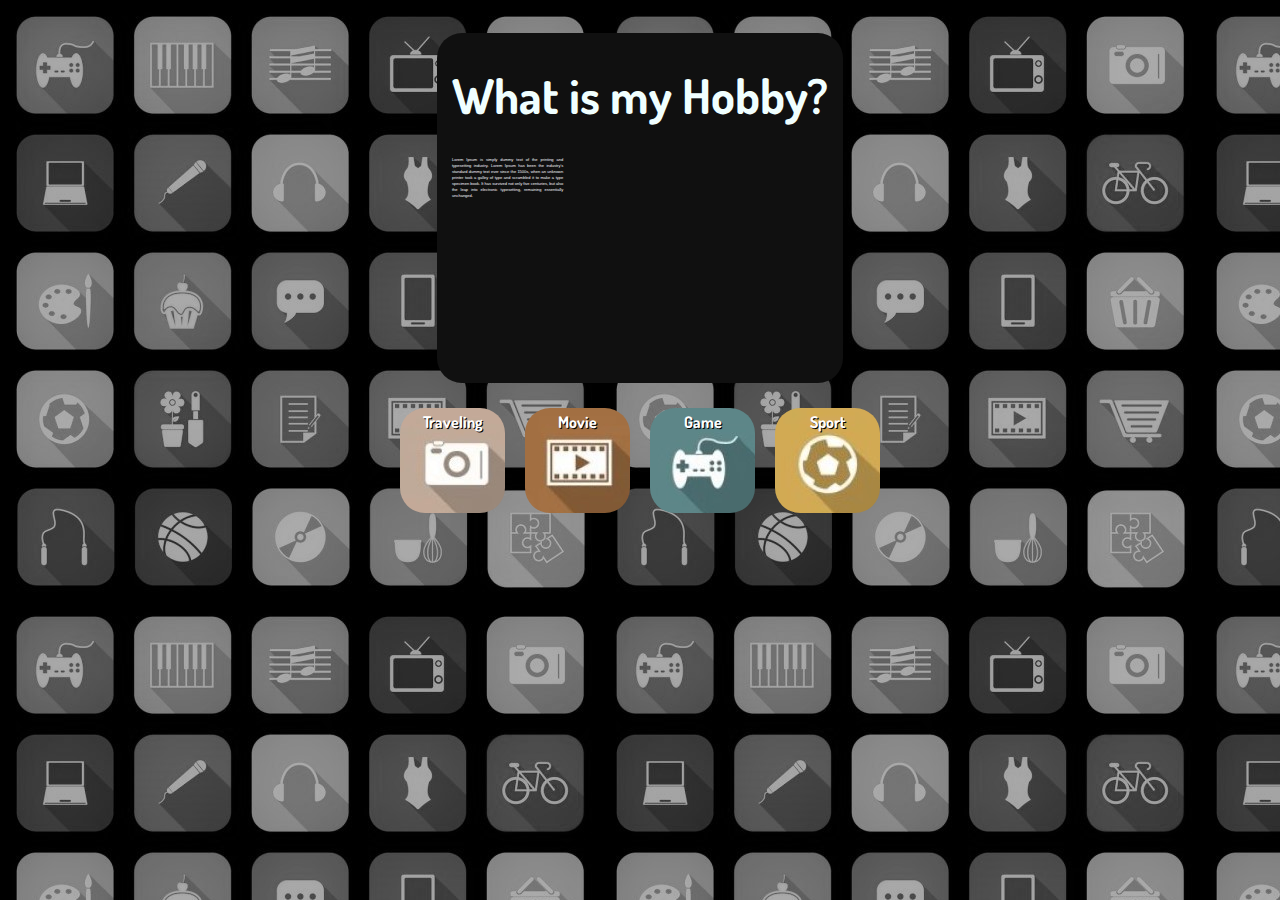
<file: index.html>
<!DOCTYPE html>
<html lang="en">
<head>
    <meta charset="UTF-8">
    <meta http-equiv="X-UA-Compatible" content="IE=edge">
    <meta name="viewport" content="width=device-width, initial-scale=1.0">
    <link rel="stylesheet" href="css/main.css">
    <title>My Hobby</title>
</head>
<body>
    <section id="title">
    <div class="container">
            <h1>What is my Hobby?</h1>
            <p>Lorem Ipsum is simply dummy text of the printing and typesetting industry. Lorem Ipsum has been the industry's standard dummy text ever since the 1500s, when an unknown printer took a galley of type and scrambled it to make a type specimen book. It has survived not only five centuries, but also the leap into electronic typesetting, remaining essentially unchanged.</p>
    </div>
    </section>
    <section id="hobby">
        <a href="#" class="travelling">Traveling</a>
        <a href="#" class="movie">Movie</a>
        <a href="game.html" class="game">Game</a>
        <a href="#" class="sport">Sport</a>
    </section>
</body>
</html>
</file>
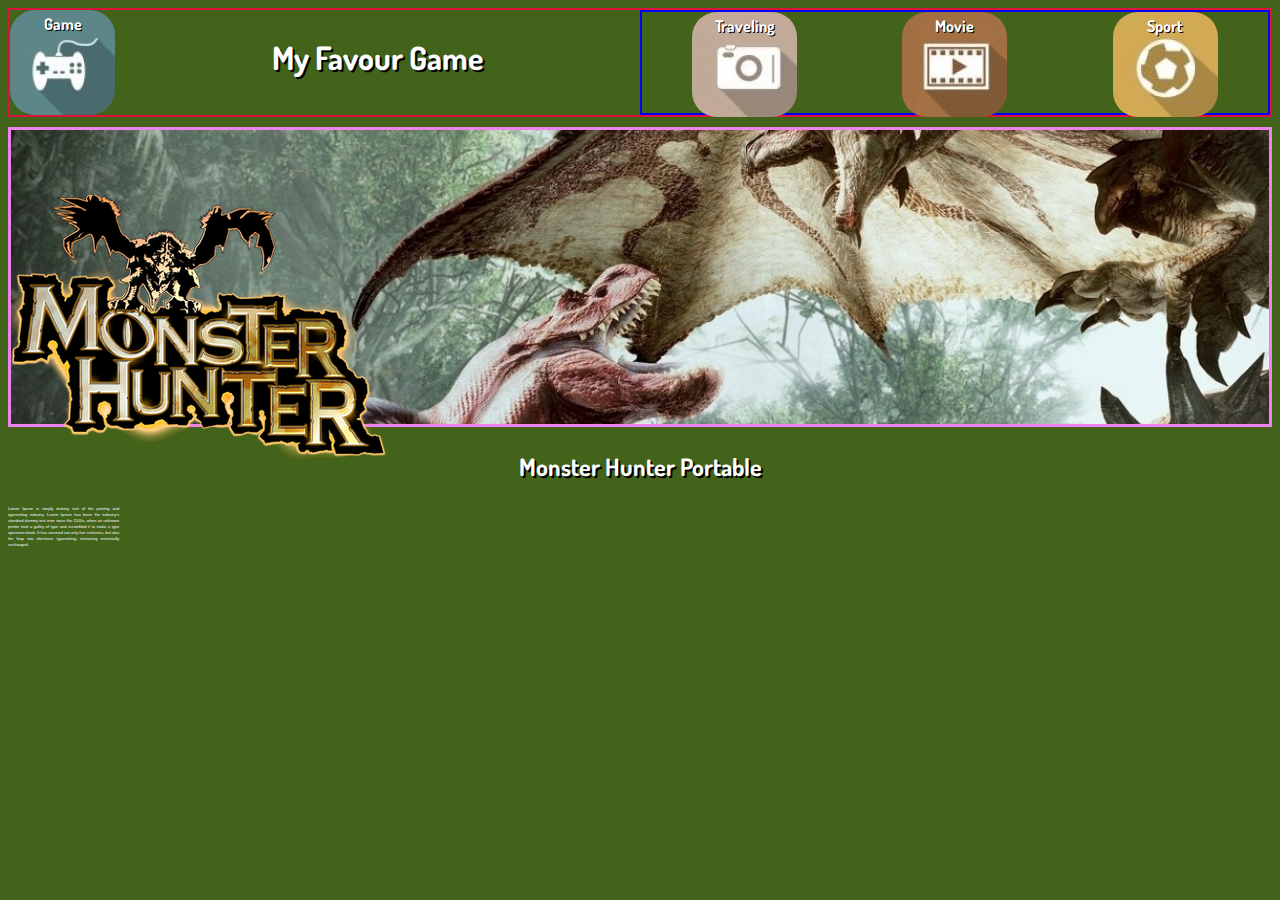
<file: game.html>
<!DOCTYPE html>
<html lang="en">
<head>
    <meta charset="UTF-8">
    <meta http-equiv="X-UA-Compatible" content="IE=edge">
    <meta name="viewport" content="width=device-width, initial-scale=1.0">
    <link rel="stylesheet" href="css/game.css">
    <title>My Hobby</title>
</head>
<body>
    <div class="container">
        <div class="header">
            <a href="#" class="game">Game</a>
            <h2>My Favour Game</h2>
            <div class="smallicon">
                <a href="#" class="travelling">Traveling</a>
                <a href="#" class="movie">Movie</a>
                <a href="#" class="sport">Sport</a>
            </div>
        </div>
        <div class="space"></div>
        <div class="slide">
            <img src="img/Monster_Hunter_logo.png" alt="monster hunter">
        </div>
        <div class="sub_heading">
            <div class="gamename">
                <h3>Monster Hunter Portable</h3> 
            </div>
            <div class="game_descript">
                <p>Lorem Ipsum is simply dummy text of the printing and typesetting industry. Lorem Ipsum has been the industry's standard dummy text ever since the 1500s, when an unknown printer took a galley of type and scrambled it to make a type specimen book. It has survived not only five centuries, but also the leap into electronic typesetting, remaining essentially unchanged.</p>
            </div>
        </div>
        <div class="pspportable">
            <div class="pspportable1">
                <div class="gamecover"></div>
                <div class="gamedescript"></div>
            </div>
            <div class="pspportable2">
                <div class="gamecover"></div>
                <div class="gamedescript"></div>
            </div>
            <div class="pspportable3">
                <div class="gamecover"></div>
                <div class="gamedescript"></div>
            </div>
        </div>
    </div>

</body>
</html>
</file>
<file: css/main.css>
@import url('https://fonts.googleapis.com/css2?family=Dosis&display=swap');

* {
    box-sizing: border-box;

}
body{
    background-image: url(../img/depositphotos3.jpg);
}
h1 {
    font-family:'Dosis';
    font-weight: bold;
    font-size: 3rem;
    color: azure;
    text-align: center;
}
h2{
    font-family:'Dosis';
    font-weight: bold;
    font-size: 0.5rem;
}
p{
    font-family: sans-serif;
    font-size: 0.25rem;
    max-width: 50ch;
    color: ghostwhite;
    text-align: justify;
    line-height: 150%;
}
a{
    text-decoration: none;
    font-family: Dosis;
    font-size: 1rem; 
    font-weight: bolder; 
    color: #fff;
    line-height: 180%;
    text-shadow: 1px 1px #000;
    text-align: center;
}
#title{
    max-width: 700px;
    min-height: 400px;
    margin:auto;
    display:flex;
    align-items:center;
    justify-content: center;
}
.container{
    max-width: 70vh;
    margin:auto;
    min-height:350px;
    border-radius: 25px;
    background-color: #101010;
    align-items:center;
    justify-content: center;
    padding: 0px 15px 15px;
}
#hobby{
    display:flex;
    margin: auto;
    position:relative;
    max-width: 500px;
}
.travelling{
    margin:auto;
    width:105px;
    height:105px;
    background-color:#C2AB97 ;
    border-radius: 25px;
    background-image: url(../img/traveling.jpg);
    background-repeat: no-repeat;
    cursor: pointer;
}
.movie{
    margin:0 auto;
    width:105px;
    height:105px;
    background-color:#A46F40 ;
    border-radius: 25px;
    background-image: url(../img/movie.jpg);
    background-repeat: no-repeat;
    cursor: pointer;
}
.game{
    margin:auto;
    width:105px;
    height:105px;
    background-color:#5B8787 ;
    border-radius: 25px;
    background-image: url(../img/TVGame.jpg);
    background-repeat: no-repeat;
    cursor: pointer;
}
.sport{
    margin:auto;
    width:105px;
    height:105px;
    background-color:#D2AA52 ;
    border-radius: 25px;
    background-image: url(../img/football.jpg);
    background-repeat: no-repeat;
    cursor: pointer;
}

@media only screen and (max-width:768px) {
body{
    background-image: url(../img/depositphotos3.jpg);
    background-size: 90%;
}
a{
    text-decoration: none;
    font-family: Dosis;
    font-size: 1.5rem; 
    font-weight: bolder; 
    color: #fff;
    line-height: 150%;
}
#hobby{
    display:flex;
    flex-wrap: wrap;
    margin: auto;
    position: relative;
    max-width: 365px;
    text-align:center;
    text-shadow: 1.5px 1.5px black;
    line-height: 5rem;
    gap:5px;
}
.travelling{
    min-width:20vh;
    min-height:20vh;
    background-color:#C2AB97 ;
    border-radius: 25px;
    background-image: url(../img/traveling.jpg);
    background-size: 100%;
    background-repeat: no-repeat;
    cursor: pointer;
}
.movie{
    margin:auto;
    min-width:20vh;
    min-height:20vh;
    background-color:#A46F40 ;
    border-radius: 25px;
    background-image: url(../img/movie.jpg);
    background-size: 100%;
    background-repeat: no-repeat;
    cursor: pointer;
}
.game{
    margin:auto;
    min-width:20vh;
    min-height:20vh;
    background-color:#5B8787 ;
    border-radius: 25px;
    background-image: url(../img/TVGame.jpg);
    background-size: 100%;
    background-repeat: no-repeat;
    cursor: pointer;
}
.sport{
    margin:auto;
    min-width:20vh;
    min-height:20vh;
    background-color:#D2AA52 ;
    border-radius: 25px;
    background-image: url(../img/football.jpg);
    background-size: 100%;
    background-repeat: no-repeat;
    cursor: pointer;
}
    
}

@media only screen and (max-width:428px) {
body{
    background-color: crimson;
}
}
</file>
<file: css/game.css>
@import url('https://fonts.googleapis.com/css2?family=Dosis&display=swap');

* {
    box-sizing: border-box;
}
html{
    background-color: #426319;
}
h1 {
    font-family:'Dosis';
    font-weight: bold;
    font-size: 3rem;
    color: azure;
    text-align: center;
}
h2{
    font-family:'Dosis';
    font-weight: bolder;
    font-size: 2rem;
    color: white;
    text-shadow: 2px 2px #000;
}
h3{
    font-family:'Dosis';
    font-weight: bolder;
    font-size: 1.5rem;
    color: white;
    text-shadow: 2px 2px #000;
    max-width: 100%;
    text-align: center;
}
p{
    font-family: sans-serif;
    font-size: 0.25rem;
    max-width: 50ch;
    color: ghostwhite;
    text-align: justify;
    line-height: 150%;
}
a{
    text-decoration: none;
    font-family: Dosis;
    font-size: 1rem; 
    font-weight: bolder; 
    color: #fff;
    line-height: 180%;
    text-shadow: 1px 1px #000;
    text-align: center;
}
.header{
    display: flex;
    width:100%;
    max-height: 110px;
    position: relative;
    border: 2px solid crimson;
    justify-content: space-between;
    margin-bottom: 10px;
    z-index: 1;
}
.smallicon{
    display: flex;
    max-height: 105px;
    min-width:50%;
    border: 2px solid blue;
    align-items: flex-start;
    justify-content: space-between;
    gap: 5px;
}
.game{
    width:105px;
    height:105px;
    background-color:#5B8787 ;
    border-radius: 25px;
    background-image: url(../img/TVGame.jpg);
    background-repeat: no-repeat;
    cursor: pointer;
}
.travelling{
    margin:auto;
    width:105px;
    height:105px;
    background-color:#C2AB97 ;
    border-radius: 25px;
    background-image: url(../img/traveling.jpg);
    background-repeat: no-repeat;
    cursor: pointer;
}
.movie{
    margin:auto;
    width:105px;
    height:105px;
    background-color:#A46F40 ;
    border-radius: 25px;
    background-image: url(../img/movie.jpg);
    background-repeat: no-repeat;
    cursor: pointer;
}
.sport{
    margin:auto;
    width:105px;
    height:105px;
    background-color:#D2AA52 ;
    border-radius: 25px;
    background-image: url(../img/football.jpg);
    background-repeat: no-repeat;
    cursor: pointer;
}
.slide{
    width:100%;
    min-height: 300px;
    background-image: url(../img/capcom-lays-out-future-monster-hunter-world.jpg);
    background-repeat:no-repeat;
    background-size: 100%;
    background-position-y: center;
    border:3px solid violet;
    position: relative;
}
.slide img{
    float: left;
    max-width: 30%;
    position: relative;
    top:65px;
}
</file>
